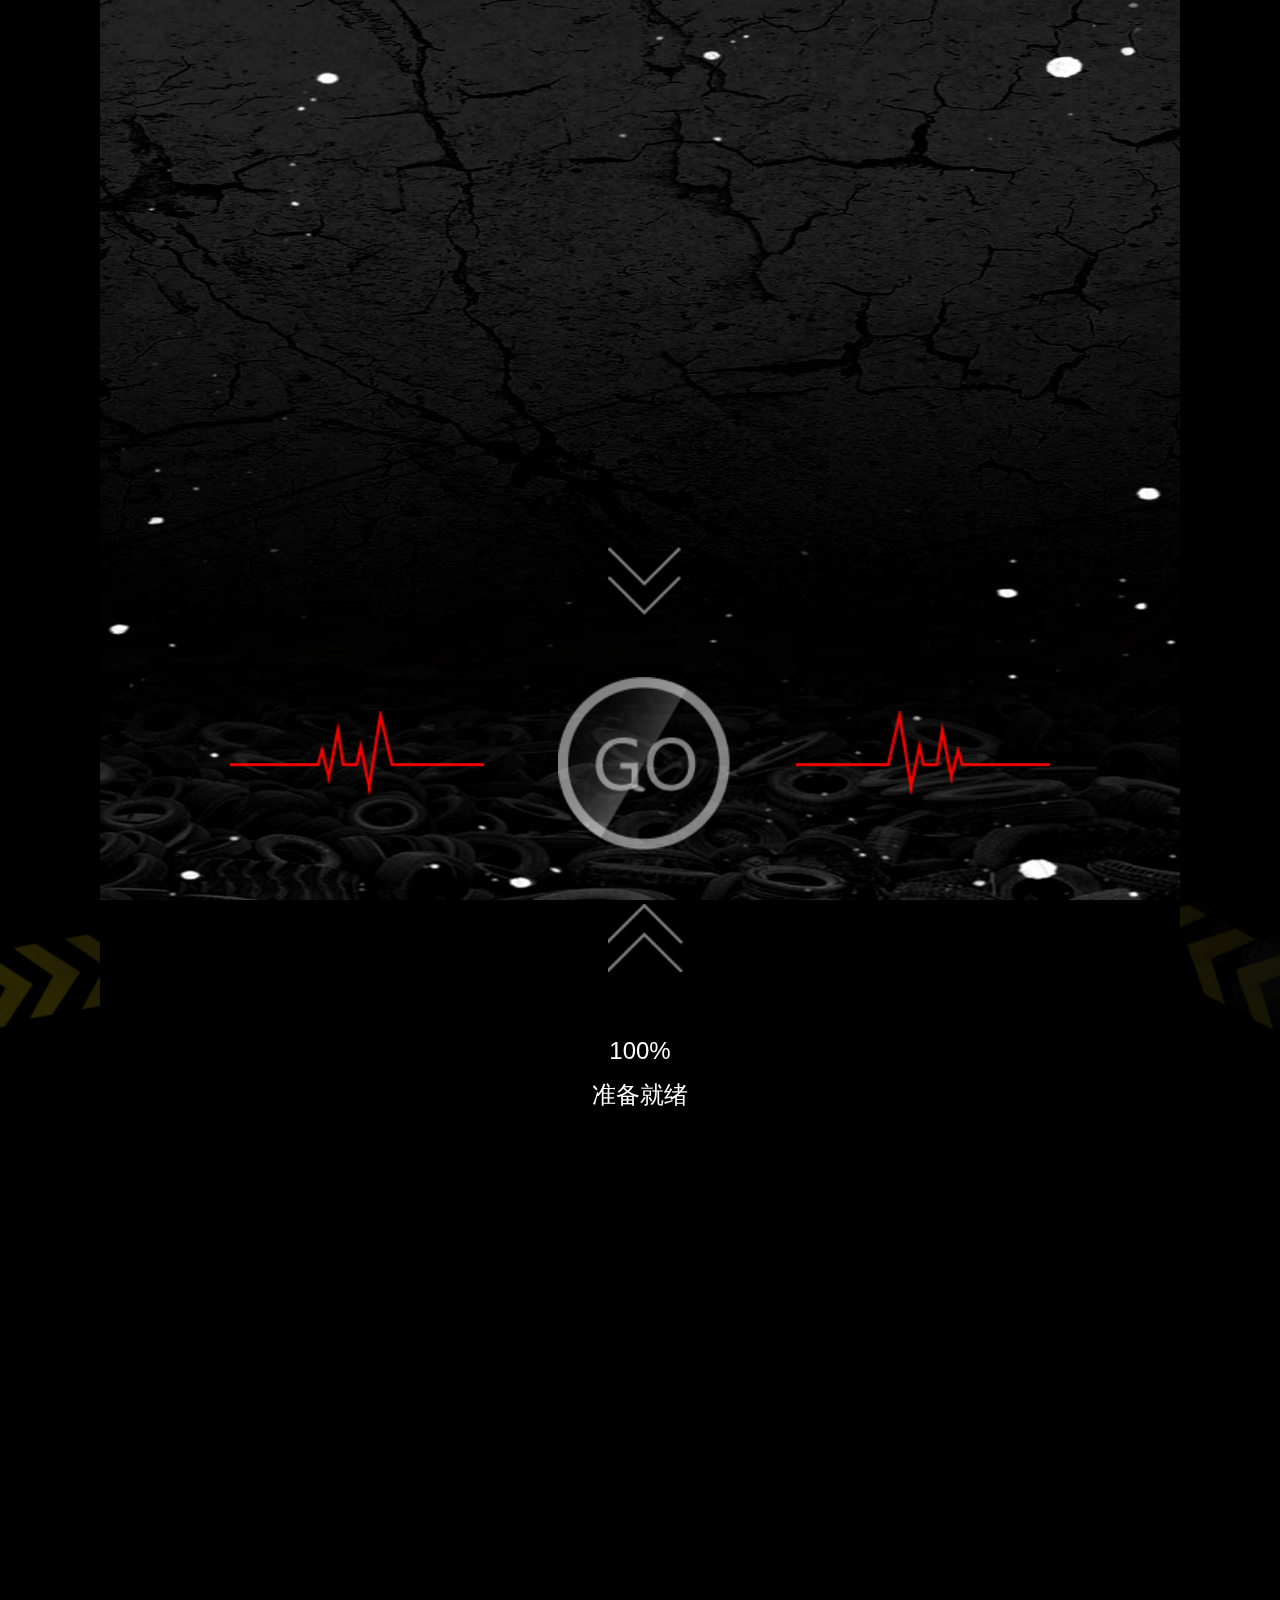
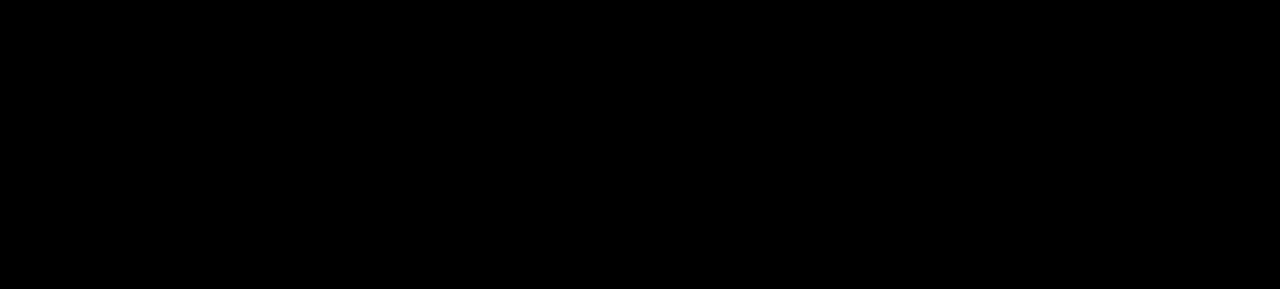
<file: index.html>
<!DOCTYPE html>
<html>
<head lang="en">
    <meta charset="UTF-8">
    <meta name="apple-mobile-web-app-capable" content="yes">
    <meta content="telephone=no" name="format-detection">
    <meta content="maximum-dpr=2" name="flexible" />
    <meta name="apple-touch-fullscreen" content="no"/>
    <meta name="apple-mobile-web-app-status-bar-style" content="black-translucent"/>
    <title>逗哈科技诚邀您共享“怒放·ITank - 逗哈京东联合发布会”4.19 北京见！</title>

    <!-- inject:css -->
    <link rel="stylesheet" href="assets/stylesheets/app.min.css">
    <!-- endinject -->

    <div style="width: 0; height: 0; display: none;">
        <img src="assets/images/wx-thumb.jpg" alt=""/>
    </div>
</head>
<body>
<!-- the class "content" is used for flexible plugin -->
<div class="content">
    <img class="pa fixed-logo" src="assets/images/fixed-logo.png" alt=""/>

    <!-- loading -->
    <div class="pa loading">
        <img class="pa dot" src="assets/images/s01-dotted.png" alt=""/>
        <img class="pa gear" src="assets/images/loading-gear.png" alt=""/>
        <img class="pa go" src="assets/images/loading_go.png" alt=""/>
        <img class="pa arrow01" src="assets/images/loading-arrow01.png" alt=""/>
        <img class="pa arrow02" src="assets/images/loading-arrow02.png" alt=""/>
        <img class="pa flash01" src="assets/images/loading-flash01.png" alt=""/>
        <img class="pa flash02" src="assets/images/loading-flash02.png" alt=""/>
        <div class="pa text-wrap">
            <p class="number">1%</p>
            <p class="tips">Loading..</p>
        </div>
    </div>
    <!-- end loading -->

    <!-- scene01 -->
    <div class="scene scene01">
        <img class="pa title" data-src="assets/images/s01-title.png" alt=""/>
    </div>
    <!-- end scene01 -->

    <!-- scene02 -->
    <div class="scene scene02">
        <img class="pa tree" data-src="assets/images/s02-forest.png" alt=""/>
        <img class="pa title" data-src="assets/images/s02-title.png" alt=""/>
        <img class="pa chain chain01" data-src="assets/images/s02-chain-left.png" alt=""/>
        <img class="pa chain chain02" data-src="assets/images/s02-chain-right.png" alt=""/>
        <img class="pa flash flash01" data-src="assets/images/s02-flash-left.png" alt=""/>
        <img class="pa flash flash02" data-src="assets/images/s02-flash-right.png" alt=""/>
        <div class="pa line">
            <i></i>
        </div>
    </div>
    <!-- end scene02 -->

    <!-- scene03 -->
    <div class="scene scene03">
        <img class="pa bg" data-src="assets/images/s03-bg.jpg" alt=""/>
        <img class="pa bg bg02 hide" data-src="assets/images/s04-bg.jpg" alt=""/>
        <img class="pa title" data-src="assets/images/s03-title.png" alt=""/>
        <img class="pa title02" data-src="assets/images/s03-title02.png" alt=""/>
        <img class="pa title03" data-src="assets/images/s03-title02.png" alt=""/>

        <img class="pa bar" data-src="assets/images/s03-arrow02.png" alt=""/>
        <img class="pa bar02" data-src="assets/images/s03-arrow01.png" alt=""/>
    </div>
    <!-- end scene03 -->

    <!-- scene04 -->
    <div class="scene scene04">
        <img class="pa title" data-src="assets/images/s04-title02.png" alt=""/>
        <img class="pa title02" data-src="assets/images/s04-title01.png" alt=""/>
        <img class="pa title03" data-src="assets/images/s04-title01.png" alt=""/>
    </div>
    <!-- end scene04 -->

    <!-- scene05 -->
    <div class="scene scene05"></div>
    <!-- end scene05 -->

    <!-- scene06 -->
    <div class="scene scene06">
        <img class="pa tree tree-left" data-src="assets/images/s06-tree-left.png" alt=""/>
        <img class="pa tree tree-middle" data-src="assets/images/s06-tree-middle.png" alt=""/>
        <img class="pa tree tree-right" data-src="assets/images/s06-tree-right.png" alt=""/>
    </div>
    <!-- end scene06 -->

    <!-- scene07 08 -->
    <div class="scene scene07 scene08">
        <img class="pa tree tree-middle" data-src="assets/images/s07-tree.png" alt=""/>
        <img class="pa bianfu bianfu-big" data-src="assets/images/s08-bianfu-big.png" alt=""/>
        <img class="pa bianfu bianfu-small" data-src="assets/images/s08-bianfu-small.png" alt=""/>
    </div>
    <!-- end scene07 08 -->

    <!-- scene09 -->
    <div class="scene scene09">
        <img class="pa glass01" data-src="assets/images/s09-glass01.png" alt=""/>
        <img class="pa glass02" data-src="assets/images/s09-glass02.png" alt=""/>

        <div class="pa full text-wrap">
            <img class="pa title title01" data-src="assets/images/s09-title01.png" alt=""/>
            <img class="pa title title02" data-src="assets/images/s09-title02.png" alt=""/>
            <img class="pa title title03" data-src="assets/images/s09-title03.png" alt=""/>
            <img class="pa title title04" data-src="assets/images/s09-title04.png" alt=""/>
            <img class="pa title title05" data-src="assets/images/s09-title05.png" alt=""/>
            <img class="pa title title06" data-src="assets/images/s09-title06.png" alt=""/>

            <img class="pa bar" data-src="assets/images/s03-arrow02.png" alt=""/>
            <img class="pa bar02" data-src="assets/images/s03-arrow01.png" alt=""/>

            <div class="pa chain"></div>
        </div>
    </div>
    <!-- end scene09 -->

    <!-- scene10 -->
    <div class="scene scene10">
        <img class="pa bg02 shake-little shake-constant" data-src="assets/images/s10-bg02.jpg" alt=""/>
        <img class="pa bg03 shake-little shake-constant" data-src="assets/images/s10-light.jpg" alt=""/>
        <img class="pa bar" data-src="assets/images/s10-bar01.png" alt=""/>
        <img class="pa bar02" data-src="assets/images/s10-bar02.png" alt=""/>
    </div>
    <!-- end scene10 -->

    <!-- scene11 -->
    <div class="scene scene11">
        <img class="pa title title04" data-src="assets/images/s11-thanks.png" alt=""/>
        <img class="pa title title03" data-src="assets/images/s11-title03.png" alt=""/>
        <img class="pa title title02" data-src="assets/images/s11-title02.png" alt=""/>
        <img class="pa title title01" data-src="assets/images/s11-title01.png" alt=""/>

        <img class="pa para01" src="assets/images/s11-01.png" alt=""/>
        <img class="pa para02" src="assets/images/s11-02.png" alt=""/>
    </div>
    <!-- end scene11 -->

    <!-- scene12 -->
    <div class="scene scene12">
        <img class="pa logo" data-src="assets/images/s12-logo.png" alt=""/>
        <img class="pa para01 para01-a" data-src="assets/images/s12-para01.png" alt=""/>
        <img class="pa para02" data-src="assets/images/s12-para02.png" alt=""/>

        <div class="pa b">
            <p class="pa name"><span>尊敬的</span><span class="name_txt">客人</span></p>
            <img data-src="assets/images/s12-para01-b.png" alt=""/>
        </div>

        <div class="pa map">
            <img class="pa img" src="assets/images/s12-map.jpg" alt=""/>
            <div class="pa txt">
                <img src="assets/images/s12-map-txt.png" alt=""/>
            </div>
            <i class="pa close"></i>
        </div>

        <img class="pa btn" data-src="assets/images/s12-btn.png" alt=""/>
    </div>
    <!-- end scene12 -->

    <img class="pa dotted" src="assets/images/s01-dotted.png" alt=""/>

    <img class="pa stone" data-src="assets/images/s10-stone.png" alt=""/>
</div>

<audio id="audio" src="assets/images/audio.mp3"></audio>

<!-- inject:js -->
<script src="assets/scripts/app.min.js"></script>
<!-- endinject -->
</body>
</html>
</file>
<file: assets/stylesheets/app.min.css>
*,input{outline:0}.shake-vertical{display:inline-block;transform-origin:center center}.shake-freeze:hover,.shake-trigger:hover .shake-freeze,.shake-trigger:hover .shake-vertical,.shake-vertical:hover{animation-play-state:running}@keyframes shake-vertical{10%,2%,42%,72%{transform:translate(0,-2px) rotate(0)}12%,28%,4%,56%,78%,88%{transform:translate(0,6px) rotate(0)}18%,6%,98%{transform:translate(0,-1px) rotate(0)}62%,8%,80%,82%{transform:translate(0,-6px) rotate(0)}0%,100%,14%,30%,54%,74%,86%{transform:translate(0,0) rotate(0)}16%,90%,96%{transform:translate(0,3px) rotate(0)}20%,36%{transform:translate(0,10px) rotate(0)}22%,38%,50%{transform:translate(0,2px) rotate(0)}24%,58%{transform:translate(0,5px) rotate(0)}26%,48%,60%,84%{transform:translate(0,7px) rotate(0)}32%,44%,46%{transform:translate(0,-5px) rotate(0)}34%,40%{transform:translate(0,-3px) rotate(0)}52%,66%{transform:translate(0,-8px) rotate(0)}64%{transform:translate(0,-7px) rotate(0)}68%,94%{transform:translate(0,4px) rotate(0)}70%{transform:translate(0,-4px) rotate(0)}76%{transform:translate(0,1px) rotate(0)}92%{transform:translate(0,9px) rotate(0)}}.shake-trigger:hover .shake-vertical,.shake-vertical.shake-constant,.shake-vertical.shake-freeze,.shake-vertical:hover{animation:shake-vertical .1s ease-in-out infinite}.shake-little{display:inline-block;transform-origin:center center}.shake-constant.shake-constant--hover:hover,.shake-freeze,.shake-trigger:hover .shake-constant.shake-constant--hover{animation-play-state:paused}.shake-freeze:hover,.shake-little:hover,.shake-trigger:hover .shake-freeze,.shake-trigger:hover .shake-little{animation-play-state:running}@keyframes shake-little{2%,26%,30%,32%,48%,50%,54%,56%,64%,72%,74%,8%,92%,96%{transform:translate(1px,0) rotate(.5deg)}12%,16%,24%,36%,4%,42%,52%,82%,84%,90%{transform:translate(0,0) rotate(.5deg)}10%,14%,18%,20%,22%,28%,6%,62%,66%,68%,94%{transform:translate(0,1px) rotate(.5deg)}34%,38%,40%,44%,46%,58%,60%,70%,76%,78%,80%,86%,88%,98%{transform:translate(1px,1px) rotate(.5deg)}0%,100%{transform:translate(0,0) rotate(0)}}.shake-little.shake-constant,.shake-little.shake-freeze,.shake-little:hover,.shake-trigger:hover .shake-little{animation:shake-little .1s ease-in-out infinite}*{padding:0;margin:0}.content,body{margin:0 auto;height:100%}html{height:100%;font-family:"microsoft yahei",Arial,"Helvetica Neue",Helvetica,sans-serif;background:#000}body{overflow:hidden}a{text-decoration:none}li{list-style:none}a,button,p,span{-webkit-font-smoothing:antialiased}.pa{position:absolute}.content{display:block;min-width:320px;max-width:1080px;position:relative}.dotted,.full,.loading,.loading .dot,.scene,.scene02 .tree,.scene03 .bg,.scene10 .bg02,.scene10 .bg03,.scene12 .map,.stone{top:0;right:0;left:0;bottom:0;width:100%;height:100%}.loading .gear,.loading .go{left:4.24rem;top:6.26667rem}.loading{z-index:100;background:url(../images/loading-bg.jpg) no-repeat;background-size:100% 100%;-webkit-transition:all 1s;transition:all 1s;-webkit-perspective:1000;perspective:1000}.loading .gear{width:1.57333rem;-webkit-animation:rotate 1.5s infinite linear;animation:rotate 1.5s infinite linear}.loading .go{opacity:0;width:1.6rem;-webkit-transition:all .3s;transition:all .3s}.loading .arrow01,.loading .arrow02{width:.70667rem;left:4.70667rem;-webkit-transition:all .3s;opacity:0}.loading .arrow01{top:5.06667rem;transition:all .3s}.loading .arrow02{top:8.37333rem;transition:all .3s}.loading .flash01{width:2.36rem;left:1.2rem;top:6.58667rem;-webkit-animation:toRight 1.5s infinite linear;animation:toRight 1.5s infinite linear}.loading .flash02{width:2.36rem;right:1.2rem;top:6.58667rem;-webkit-animation:toLeft 1.5s infinite linear;animation:toLeft 1.5s infinite linear}.loading .text-wrap{color:#fff;font-size:20/750rem;left:0;right:0;top:9.6rem;text-align:center}.loading .text-wrap .tips{margin-top:14px}.loading.active .gear{opacity:0}.loading.active .go{opacity:1;z-index:100;-webkit-animation:rotate3d 3s infinite;animation:rotate3d 3s infinite}.loading.active .arrow01{opacity:1;-webkit-animation:toDown 2s infinite;animation:toDown 2s infinite}.loading.active .arrow02{opacity:1;-webkit-animation:toUp 2s infinite;animation:toUp 2s infinite}.loading.active .flash01,.loading.active .flash02{-webkit-animation:none;animation:none}.loading.leave{-webkit-transform:translate3d(0,-100%,0);transform:translate3d(0,-100%,0)}.scene{opacity:0;position:absolute}.fixed-logo{opacity:0;width:1.68rem;top:.57333rem;right:.13333rem;z-index:100;-webkit-transition:all .3s;transition:all .3s}.fixed-logo.active{opacity:1}.fixed-logo.leave{opacity:0}.stone{opacity:.8;-webkit-transform:scale(0);-ms-transform:scale(0);transform:scale(0);-webkit-transition:all .2s;transition:all .2s}.stone.active{opacity:1;-webkit-transform:scale(1);-ms-transform:scale(1);transform:scale(1);-webkit-animation:float 28s .2s infinite;animation:float 28s .2s infinite}.stone.leave{opacity:0;-webkit-transform:scale(10);-ms-transform:scale(10);transform:scale(10);-webkit-transform-origin:50% 50%;-ms-transform-origin:50% 50%;transform-origin:50% 50%;-webkit-transition:all 1.5s;transition:all 1.5s}.hide{display:none!important}.scene01{background:url(../images/s01-bg.jpg) no-repeat;background-size:100% 100%;-webkit-transition:opacity .6s;transition:opacity .6s}.scene01 .title{opacity:0;width:4.61333rem;top:11.49333rem;left:2.70667rem;-webkit-transition:opacity .6s 1s,top 1s;transition:opacity .6s 1s,top 1s}.scene01.active,.scene01.active .title{opacity:1}.scene01.leave .title{top:8.73333rem}.dotted{opacity:0;width:10rem;-webkit-transition:all .25s;transition:all .25s;-webkit-transform:translate3d(20px,-20px,0);transform:translate3d(20px,-20px,0)}.dotted.active{opacity:1;-webkit-transform:translate3d(0,0,0);transform:translate3d(0,0,0)}.scene02 .title{opacity:0;width:4.61333rem;top:11.49333rem;left:2.70667rem;-webkit-transition:top 1s;transition:top 1s}.scene02 .chain{opacity:.3;top:12.8rem;width:2.44rem;-webkit-transition:left .8s .6s,right .8s .6s,opacity .3s .6s;transition:left .8s .6s,right .8s .6s,opacity .3s .6s}.scene02 .chain01{left:-100%}.scene02 .flash01,.scene02.active .chain01{left:0}.scene02 .chain02{right:-100%}.scene02 .flash02,.scene02.active .chain02{right:0}.scene02 .flash{opacity:0;top:14rem;width:2.44rem;-webkit-transition:opacity 0s 1s;transition:opacity 0s 1s}.scene02 .line{top:15.06667rem;left:0;right:0;text-align:center}.scene02 .line i{display:inline-block;width:0;height:10px;background:#e1d506;-webkit-transition:width 1s .8s;transition:width 1s .8s}.scene02 .tree{opacity:0;-webkit-transition:opacity 1s .8s;transition:opacity 1s .8s}.scene02.active,.scene02.active .chain,.scene02.active .flash,.scene02.active .tree{opacity:1}.scene02.active .title{opacity:1;top:8.73333rem}.scene02.active .flash{-webkit-animation:shake-vertical .6s ease-in-out infinite 1.5s;animation:shake-vertical .6s ease-in-out infinite 1.5s}.scene02.active .line i{width:4.61333rem}.scene03 .bg{opacity:0;-webkit-transition:all .6s;transition:all .6s}.scene03 .title{width:5.08rem;left:.53333rem;top:2.46667rem;-webkit-transform:translate3d(-100%,0,0);transform:translate3d(-100%,0,0);-webkit-transition:all .3s ease-in-out;transition:all .3s ease-in-out}.scene03 .title02,.scene03 .title03{width:3.2rem;left:6.02667rem;top:3.33333rem}.scene03 .title02,.scene04 .title{-webkit-transition:all .3s ease-in-out}.scene03 .title02{-webkit-transform:translate3d(100%,0,0);transform:translate3d(100%,0,0);transition:all .3s ease-in-out}.scene03 .title03{opacity:0}.scene03 .bar{width:10rem;left:0;bottom:0;-webkit-transform:translate3d(-100%,100%,0);transform:translate3d(-100%,100%,0);-webkit-transition:all 1.2s 1s;transition:all 1.2s 1s}.scene03 .bar02{width:10rem;left:0;bottom:0;-webkit-transform:translate3d(100%,100%,0);transform:translate3d(100%,100%,0);-webkit-transition:all 1.2s 1s;transition:all 1.2s 1s}.scene03.active,.scene03.active .bg{opacity:1}.scene03.active .title,.scene03.active .title02{-webkit-transform:translate3d(0,0,0);transform:translate3d(0,0,0)}.scene03.active .title03{-webkit-animation:flash .4s .8s infinite;animation:flash .4s .8s infinite}.scene03.active .bar,.scene03.active .bar02{-webkit-transform:translate3d(0,0,0);transform:translate3d(0,0,0)}.scene04 .title{width:4.76rem;right:.58667rem;top:5.62667rem;-webkit-transform:translate3d(100%,0,0);transform:translate3d(100%,0,0);transition:all .3s ease-in-out}.scene04 .title02,.scene04 .title03{width:5.16rem;top:6.46667rem;left:0}.scene04 .title02{-webkit-transform:translate3d(-100%,0,0);transform:translate3d(-100%,0,0);-webkit-transition:all .3s ease-in-out;transition:all .3s ease-in-out}.scene04 .title03{opacity:0}.scene04.active,.scene04.active .bg,.scene05.active{opacity:1}.scene04.active .title,.scene04.active .title02{-webkit-transform:translate3d(0,0,0);transform:translate3d(0,0,0)}.scene04.active .title03{-webkit-animation:flash .4s .8s infinite;animation:flash .4s .8s infinite}.toTop{-webkit-transform:translate3d(0,-100%,0)!important;transform:translate3d(0,-100%,0)!important;-webkit-transition:-webkit-transform 1.5s!important;transition:transform 1.5s!important}.scene05{background:url(../images/s05-bg.jpg) no-repeat;background-size:100% 100%;-webkit-transition:opacity 1.2s 1s;transition:opacity 1.2s 1s}.scene06 .tree{-webkit-transition:all .9s .4s;transition:all .9s .4s}.scene06 .tree-left{opacity:.3;width:2.70667rem;left:0;top:0;-webkit-transform:translate3d(-80%,0,0);transform:translate3d(-80%,0,0)}.scene06 .tree-middle{opacity:.3;width:6.64rem;left:1.96rem;bottom:0;-webkit-transform:translate3d(0,80%,0);transform:translate3d(0,80%,0)}.scene06 .tree-right{opacity:.3;width:3.90667rem;right:0;top:0;-webkit-transform:translate3d(80%,0,0);transform:translate3d(80%,0,0)}.scene06.active{opacity:1}.scene06.active .tree{opacity:1;-webkit-transform:translate3d(0,0,0);transform:translate3d(0,0,0)}.scene06.leave .tree-middle{opacity:0;-webkit-transition:all .9s;transition:all .9s}.scene07{opacity:1}.scene07 .tree-middle{opacity:0;width:7.66667rem;left:1rem;bottom:0;-webkit-transition:all 1.2s;transition:all 1.2s}.scene07 .bianfu-big{opacity:0;width:3.6rem;left:-.4rem;top:1.90667rem;-webkit-transform:translate3d(-40px,0,0);transform:translate3d(-40px,0,0);-webkit-transform-origin:center center;-ms-transform-origin:center center;transform-origin:center center;-webkit-transition:all 1.2s .3s;transition:all 1.2s .3s}.scene07 .bianfu-small{opacity:0;width:5.8rem;left:-2.66667rem;top:.13333rem;-webkit-transform:translate3d(-40px,0,0);transform:translate3d(-40px,0,0);-webkit-transform-origin:center center;-ms-transform-origin:center center;transform-origin:center center;-webkit-transition:all 1.2s .3s;transition:all 1.2s .3s}.scene07.active .tree-middle{opacity:1}.scene07.active .bianfu-big{opacity:1;-webkit-transform:translate3d(0,0,0);transform:translate3d(0,0,0);z-index:10}.scene07.active .bianfu-small{opacity:1;-webkit-transform:translate3d(0,0,0);transform:translate3d(0,0,0)}.scene07.leave .bianfu-big{-webkit-transform:translate3d(77%,0,0) scale(50);transform:translate3d(77%,0,0) scale(50);-webkit-transform-origin:50% 70%;-ms-transform-origin:50% 70%;transform-origin:50% 70%;-webkit-transition:all 1s;transition:all 1s}.scene07.leave .bianfu-small{-webkit-transform:translate3d(103%,0,0) scale(30);transform:translate3d(103%,0,0) scale(30);-webkit-transition:all 1s .2s;transition:all 1s .2s}.scene09{opacity:0;background:url(../images/s09-bg.jpg) no-repeat;background-size:100% 100%;-webkit-transition:opacity 1.2s;transition:opacity 1.2s}.scene09 .glass01{width:5.72rem;top:0;left:0;-webkit-transform:translate3d(-100%,0,0);transform:translate3d(-100%,0,0);-webkit-transition:all .6s 1s;transition:all .6s 1s}.scene09 .glass02{width:6.88rem;bottom:0;right:0;-webkit-transform:translate3d(100%,0,0);transform:translate3d(100%,0,0);-webkit-transition:all .6s 16s;transition:all .6s 16s}.scene09 .title{opacity:0;width:4.61333rem;left:2.66667rem;-webkit-transform:translate3d(0,-30%,0);transform:translate3d(0,-30%,0);-webkit-transition:.6s;transition:.6s}.scene09 .title01{width:5.78667rem;left:2.13333rem;top:2rem;-webkit-transform:translate3d(-100%,0,0);transform:translate3d(-100%,0,0)}.scene09 .title02{width:5.78667rem;left:2.13333rem;top:3.42667rem;-webkit-transform:translate3d(100%,0,0);transform:translate3d(100%,0,0);-webkit-transition-delay:3.9s;transition-delay:3.9s}.scene09 .bar,.scene09 .bar02,.scene10 .bar,.scene10 .bar02{width:10rem;bottom:0}.scene09 .title03{top:6.04rem;-webkit-transition-delay:8.32s;transition-delay:8.32s}.scene09 .title04{top:7.78667rem;-webkit-transition-delay:9.36s;transition-delay:9.36s}.scene09 .title05{top:9.56rem;-webkit-transition-delay:13.26s;transition-delay:13.26s}.scene09 .title06{top:11.28rem;-webkit-transition-delay:15.86s;transition-delay:15.86s}.scene09 .chain{opacity:0;top:5.2rem;left:0;right:0;height:20px;background:url(../images/s09-chain.png) repeat-x;background-size:auto 20px;-webkit-animation:chainMoveRight 1.3s linear infinite;animation:chainMoveRight 1.3s linear infinite}.scene09 .text-wrap{-webkit-transform-origin:center center;-ms-transform-origin:center center;transform-origin:center center;-webkit-transition:all .6s ease-in-out;transition:all .6s ease-in-out}.scene09 .bar{left:0;-webkit-transform:translate3d(-100%,100%,0);transform:translate3d(-100%,100%,0);-webkit-transition:all 1.5s 1.8s;transition:all 1.5s 1.8s}.scene09 .bar02{left:0;-webkit-transform:translate3d(100%,100%,0);transform:translate3d(100%,100%,0);-webkit-transition:all 1.5s 1.8s;transition:all 1.5s 1.8s}.scene09.appear{opacity:1}.scene09.active .chain{opacity:1;-webkit-transition:opacity .9s;transition:opacity .9s}.scene09.active .bar,.scene09.active .bar02,.scene09.active .glass01,.scene09.active .glass02{-webkit-transform:translate3d(0,0,0);transform:translate3d(0,0,0)}.scene09.active .title{opacity:1;-webkit-transform:translate3d(0,0,0);transform:translate3d(0,0,0)}.scene09.arrowLeave .bar,.scene09.arrowLeave .bar02{opacity:.3;-webkit-transition:all .6s;transition:all .6s}.scene09.leave .text-wrap{opacity:0;-webkit-transform:scale(20)!important;-ms-transform:scale(20)!important;transform:scale(20)!important}.scene10{opacity:1}.scene10 .bg02{opacity:0;-webkit-transition:all .6s;transition:all .6s}.scene10 .bg03{opacity:0}.scene10 .bar{left:0;-webkit-transform:translate3d(-100%,100%,0);transform:translate3d(-100%,100%,0);-webkit-transition:all 1.2s 3.4s;transition:all 1.2s 3.4s}.scene10 .bar02{left:0;-webkit-transform:translate3d(100%,100%,0);transform:translate3d(100%,100%,0);-webkit-transition:all 1.2s 3.4s;transition:all 1.2s 3.4s}.scene10.active .bg02,.scene10.active .bg03{opacity:1}.scene10.active .bar,.scene10.active .bar02{-webkit-transform:translate3d(0,0,0);transform:translate3d(0,0,0)}.scene10.appear .bg02,.scene10.appear .bg03{-webkit-animation:zoomIn .6s ease-in-out;animation:zoomIn .6s ease-in-out;-webkit-transform-origin:center center;-ms-transform-origin:center center;transform-origin:center center}.scene10.tankFlash .bg03{-webkit-animation:flash 1.4s infinite;animation:flash 1.4s infinite}.scene10.leave{opacity:0;-webkit-transform:scale(10);-ms-transform:scale(10);transform:scale(10);-webkit-transform-origin:50% 50%;-ms-transform-origin:50% 50%;transform-origin:50% 50%;-webkit-transition:all 1.5s;transition:all 1.5s}.scene11{opacity:0;background:url(../images/s11-bg.jpg) no-repeat;background-size:100% 100%;-webkit-transition:opacity 1.2s;transition:opacity 1.2s}.scene11 .title{opacity:0;-webkit-transition:all .8s;transition:all .8s}.scene11 .title01{width:5rem;top:1.01333rem;left:1.76rem}.scene11 .title02{width:5rem;top:5.2rem;left:1.76rem}.scene11 .title03{width:2.33333rem;top:1.01333rem;left:6.6rem}.scene11 .title04{width:7.98667rem;top:9.57333rem;left:1.86667rem;-webkit-transform:translate3d(-100%,0,0);transform:translate3d(-100%,0,0);-webkit-transition:all .8s;transition:all .8s}.scene11 .para01{opacity:0;width:6.66667rem;left:1.76rem;bottom:2.26667rem;-webkit-transform:translate3d(0,10%,0);transform:translate3d(0,10%,0);-webkit-transition:all .8s;transition:all .8s}.scene11 .para02{opacity:0;width:3.42667rem;left:3.36rem;bottom:1.62667rem;-webkit-transform:translate3d(0,10%,0);transform:translate3d(0,10%,0);-webkit-transition:all 1.3s;transition:all 1.3s}.scene11.active{opacity:1}.scene11.active .title01{opacity:1;z-index:10;-webkit-transition-delay:.5s;transition-delay:.5s}.scene11.active .title02{opacity:1;-webkit-transition-delay:.5s;transition-delay:.5s;z-index:10}.scene11.active .title03{opacity:1;-webkit-transition-delay:1.3s;transition-delay:1.3s;z-index:10}.scene11.active .title04{opacity:1;-webkit-transform:translate3d(0,0,0);transform:translate3d(0,0,0);-webkit-transition-delay:2.3s;transition-delay:2.3s}.scene11.active .para01{opacity:1;-webkit-transform:translate3d(0,0,0);transform:translate3d(0,0,0);-webkit-transition-delay:1.8s;transition-delay:1.8s}.scene11.active .para02{opacity:1;-webkit-transform:translate3d(0,0,0);transform:translate3d(0,0,0);-webkit-transition-delay:2.2s;transition-delay:2.2s}.scene11.leave{opacity:0;-webkit-transition:all 1.2s;transition:all 1.2s}.scene12 .logo{opacity:0;width:10rem;left:0;top:0;-webkit-transition:all 1s;transition:all 1s}.scene12 .para01{opacity:0;width:8.01333rem;top:7.88rem;left:1.02667rem;-webkit-transition:all 1s .8s;transition:all 1s .8s}.scene12 .para02{opacity:0;width:6.66667rem;top:11.73333rem;left:1.66667rem;-webkit-transition:all .6s 1.6s;transition:all .6s 1.6s;-webkit-transform:translate3d(0,30%,0);transform:translate3d(0,30%,0)}.scene12 .btn{opacity:0;width:2.92rem;bottom:.93333rem;left:3.6rem;-webkit-transition:all .6s 2.4s;transition:all .6s 2.4s;-webkit-transform:translate3d(0,30%,0);transform:translate3d(0,30%,0)}.scene12 .map{opacity:0;background:#000;-webkit-transition:all 1s;transition:all 1s}.scene12 .map .img{width:10rem;top:0;left:0}.scene12 .map .txt{width:10rem;bottom:0;left:0;background:#000}.scene12 .map .txt img{display:block;width:10rem}.scene12 .map .close{width:2.66667rem;height:200px;top:0;right:0}.scene12 .b,.scene12 .b img{width:10rem}.scene12 .b{opacity:0;top:7.36rem;left:0;-webkit-transition:all 1s .8s;transition:all 1s .8s}.scene12.active,.scene12.active .btn,.scene12.active .logo,.scene12.active .para01,.scene12.active .para02,.scene12.scene12-b.active .b,.scene12.showMap .map{opacity:1}.scene12 .b .name{top:3%;left:0;right:0;color:#fff;font-size:.4rem;text-align:center}.scene12 .b .name .name_txt{font-size:.75rem;margin-left:30px}.scene12 .b .name *{vertical-align:middle}.scene12.scene12-b .para01-a{display:none!important}.scene12.active .btn,.scene12.active .para02{-webkit-transform:translate3d(0,0,0);transform:translate3d(0,0,0)}.scene12.active .btn{-webkit-animation:toUp 2s infinite 3s;animation:toUp 2s infinite 3s}.scene12.showMap{z-index:1000}.scene12.showMap .btn{display:none}@-webkit-keyframes flash{0%,100%{opacity:1}50%{opacity:0}}@keyframes flash{0%,100%{opacity:1}50%{opacity:0}}@-webkit-keyframes chainMoveRight{0%{background-position:0 0}100%{background-position:100% 0}}@keyframes chainMoveRight{0%{background-position:0 0}100%{background-position:100% 0}}@-webkit-keyframes toUp{0%,100%{-webkit-transform:translate3d(0,0,0);transform:translate3d(0,0,0)}50%{-webkit-transform:translate3d(0,-20%,0);transform:translate3d(0,-20%,0)}}@keyframes toUp{0%,100%{-webkit-transform:translate3d(0,0,0);transform:translate3d(0,0,0)}50%{-webkit-transform:translate3d(0,-20%,0);transform:translate3d(0,-20%,0)}}@-webkit-keyframes toDown{0%,100%{-webkit-transform:translate3d(0,0,0);transform:translate3d(0,0,0)}50%{-webkit-transform:translate3d(0,20%,0);transform:translate3d(0,20%,0)}}@keyframes toDown{0%,100%{-webkit-transform:translate3d(0,0,0);transform:translate3d(0,0,0)}50%{-webkit-transform:translate3d(0,20%,0);transform:translate3d(0,20%,0)}}@-webkit-keyframes rotate{0%{-webkit-transform:rotate(0);transform:rotate(0)}100%{-webkit-transform:rotate(360deg);transform:rotate(360deg)}}@keyframes rotate{0%{-webkit-transform:rotate(0);transform:rotate(0)}100%{-webkit-transform:rotate(360deg);transform:rotate(360deg)}}@-webkit-keyframes rotate3d{20%{-webkit-transform:rotateY(0);transform:rotateY(0)}80%{-webkit-transform:rotateY(360deg);transform:rotateY(360deg)}}@keyframes rotate3d{20%{-webkit-transform:rotateY(0);transform:rotateY(0)}80%{-webkit-transform:rotateY(360deg);transform:rotateY(360deg)}}@-webkit-keyframes toLeft{0%,100%{-webkit-transform:translate3d(10%,0,0);transform:translate3d(10%,0,0)}50%{-webkit-transform:translate3d(-10%,0,0);transform:translate3d(-10%,0,0)}}@keyframes toLeft{0%,100%{-webkit-transform:translate3d(10%,0,0);transform:translate3d(10%,0,0)}50%{-webkit-transform:translate3d(-10%,0,0);transform:translate3d(-10%,0,0)}}@-webkit-keyframes toRight{0%,100%{-webkit-transform:translate3d(-10%,0,0);transform:translate3d(-10%,0,0)}50%{-webkit-transform:translate3d(10%,0,0);transform:translate3d(10%,0,0)}}@keyframes toRight{0%,100%{-webkit-transform:translate3d(-10%,0,0);transform:translate3d(-10%,0,0)}50%{-webkit-transform:translate3d(10%,0,0);transform:translate3d(10%,0,0)}}@-webkit-keyframes zoomIn{0%,100%{-webkit-transform:scale(1);transform:scale(1)}70%{-webkit-transform:scale(1.5);transform:scale(1.5)}}@keyframes zoomIn{0%,100%{-webkit-transform:scale(1);transform:scale(1)}70%{-webkit-transform:scale(1.5);transform:scale(1.5)}}@-webkit-keyframes float{0%,100%{-webkit-transform:translate3d(0,0,0);transform:translate3d(0,0,0)}30%{-webkit-transform:translate3d(-4%,4%,0);transform:translate3d(-4%,4%,0)}70%{-webkit-transform:translate3d(4%,-4%,0);transform:translate3d(4%,-4%,0)}}@keyframes float{0%,100%{-webkit-transform:translate3d(0,0,0);transform:translate3d(0,0,0)}30%{-webkit-transform:translate3d(-4%,4%,0);transform:translate3d(-4%,4%,0)}70%{-webkit-transform:translate3d(4%,-4%,0);transform:translate3d(4%,-4%,0)}}
/*# sourceMappingURL=maps/app.min.css.map */
</file>
